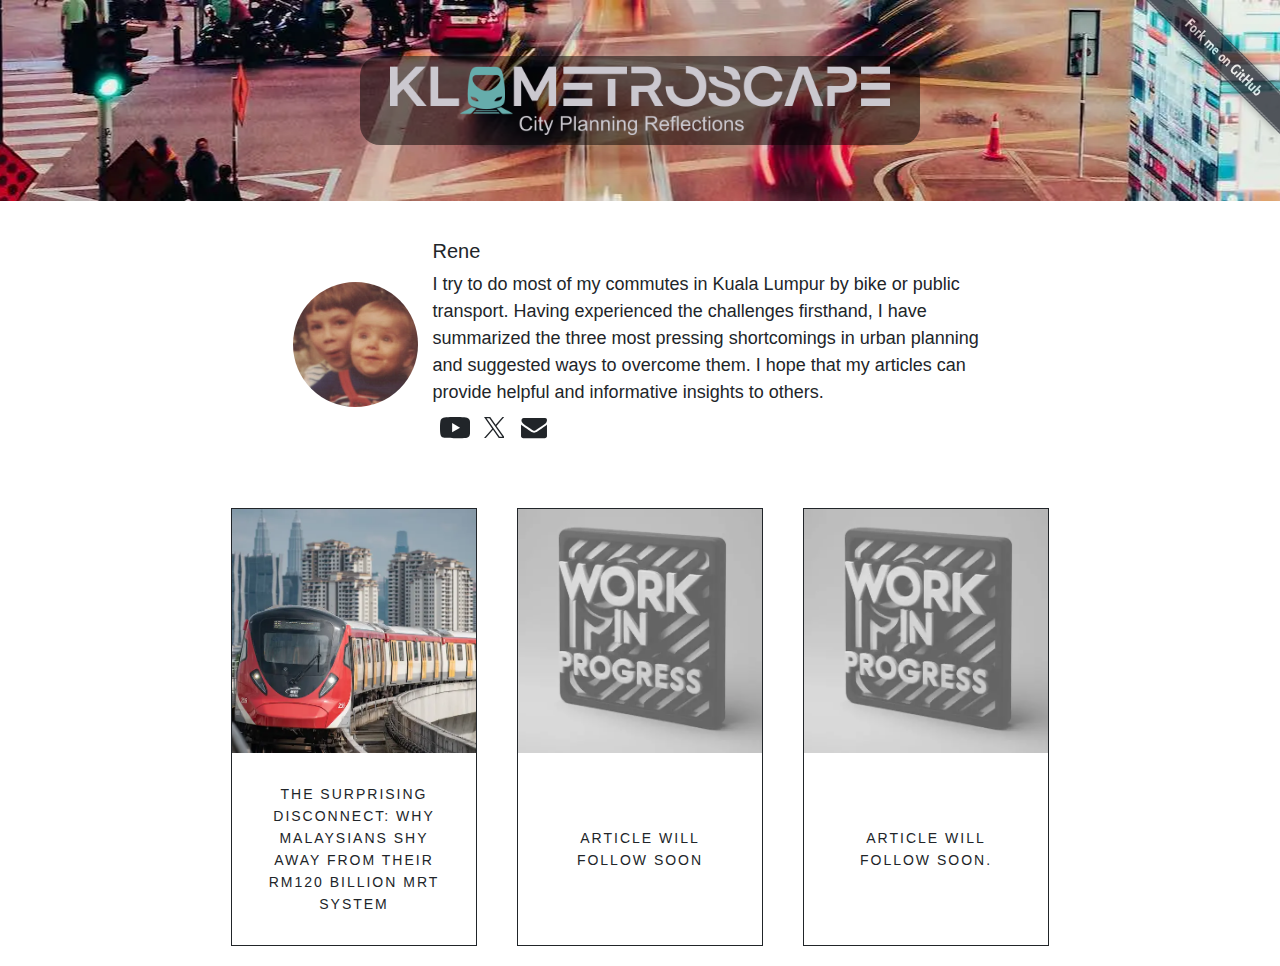
<file: index.html>
<!DOCTYPE html>
<html lang="en">

<head>
  <title>KL Metroscape - Articles about urban planning in Kuala Lumpur</title>
  <!-- Basic -->
  <meta charset="UTF-8">
  <meta http-equiv="X-UA-Compatible" content="IE=edge">
  <meta name="viewport" content="width=device-width, initial-scale=1.0">

  <!-- Search Engine -->
  <meta name="description"
    content="Articles about urban planning in Kuala Lumpur, Malaysia. Highlighting the shortcomings in urban planning and suggesting ways to overcome them.">
  <meta name="image" content="https://rene78.github.io/KL-Metroscape/img/SocialMedia-KL-Metroscape.png">
  <meta name="keywords"
    content="Kuala Lumpur, Urban planning, public transport, problems, bicycle infrastructure, pedestrian infrastructure, trains, busses, MRT" />
  <link rel="canonical" href="https://kl-metroscape.cc">

  <!-- Schema.org for Google -->
  <meta itemprop="name" content="KL Metroscape">
  <meta itemprop="description" content="Articles about urban planning in Kuala Lumpur, Malaysia">
  <meta itemprop="image" content="https://rene78.github.io/KL-Metroscape/img/SocialMedia-KL-Metroscape.png">

  <!-- Twitter -->
  <meta name="twitter:card" content="summary_large_image">

  <!-- Open Graph general (Facebook, Twitter, ...) -->
  <meta property="og:title" content="KL Metroscape">
  <meta property="og:description" content="Articles about urban planning in Kuala Lumpur, Malaysia">
  <meta property="og:image" content="https://rene78.github.io/KL-Metroscape/img/SocialMedia-KL-Metroscape.png">
  <meta property="og:logo" content="https://rene78.github.io/KL-Metroscape/img/android-chrome-512x512.png">
  <meta property="og:url" content="https://rene78.github.io/KL-Metroscape/">
  <meta property="og:site_name" content="KL Metroscape">
  <meta property="og:type" content="website">

  <!-- Favicon related -->
  <link rel="apple-touch-icon" sizes="180x180" href="/img/apple-touch-icon.png">
  <link rel="icon" type="image/png" sizes="32x32" href="/img/favicon-32x32.png">
  <link rel="icon" type="image/png" sizes="16x16" href="/img/favicon-16x16.png">
  <link rel="manifest" href="/img/site.webmanifest">
  <link rel="mask-icon" href="/img/safari-pinned-tab.svg" color="#5bbad5">
  <link rel="shortcut icon" href="/img/favicon.ico">
  <meta name="msapplication-TileColor" content="#da532c">
  <meta name="msapplication-config" content="/img/browserconfig.xml">
  <meta name="theme-color" content="#ffffff">

  <!-- Style related -->
  <link rel="stylesheet" type="text/css" media="screen" href="css/main.css" />

  <!-- Google tag (gtag.js) -->
  <script async src="https://www.googletagmanager.com/gtag/js?id=G-X3NN22FX81"></script>
  <script>
    window.dataLayer = window.dataLayer || [];
    function gtag() { dataLayer.push(arguments); }
    gtag('js', new Date());

    gtag('config', 'G-X3NN22FX81');
  </script>
</head>

<body>
  <header>
    <a href="https://github.com/rene78/KL-Metroscape" class="gh-corner" title="Go to GitHub repository">
      <img decoding="async" loading="lazy" width="149" height="149"
        src="../img/forkme_right_darkblue_121621.png?resize=149%2C149" alt="Fork me on GitHub" data-recalc-dims="1">
    </a>
    <div class="img-container">
      <picture>
        <source media="(max-width:510px)" srcset="../img/KL-Metroscape_logo_compact.png">
        <img class="kl-metroscape-logo" src="../img/KL-Metroscape_logo.png" alt="Logo of KL Metroscape">
      </picture>
    </div>
  </header>

  <div class="rene-profile">
    <img class="profile-pic" src="./img/profile-pic.jpeg" alt="Profile Picture">
    <div class="about-me">
      <p class="about-me-heading">Rene</p>I try to do most of my commutes in Kuala Lumpur by bike or public transport.
      Having experienced the challenges firsthand, I have summarized the <b>three most pressing shortcomings in urban
        planning</b> and suggested ways to overcome them. I hope that my articles can provide helpful and informative
      insights to others.
      <div class="social-media-links">
        <p class="link-symbols" title="YouTube channel of KL Metroscape">
          <a href="https://youtube.com/@KLMetroscape" target="_blank" rel="noopener noreferrer">
            <svg xmlns="http://www.w3.org/2000/svg" viewBox="0 0 120 85">
              <path fill="currentColor"
                d="M118.9 13.3c-1.4-5.2-5.5-9.3-10.7-10.7C98.7 0 60.7 0 60.7 0s-38 0-47.5 2.5C8.1 3.9 3.9 8.1 2.5 13.3 0 22.8 0 42.5 0 42.5s0 19.8 2.5 29.2C3.9 76.9 8 81 13.2 82.4 22.8 85 60.7 85 60.7 85s38 0 47.5-2.5c5.2-1.4 9.3-5.5 10.7-10.7 2.5-9.5 2.5-29.2 2.5-29.2s.1-19.8-2.5-29.3z" />
              <path d="m48.6 60.7 31.6-18.2-31.6-18.2z" style="fill:#fff" />
            </svg>
          </a>
        </p>
        <p class="link-symbols twitter" title="X handle of KL Metroscape">
          <a href="https://x.com/KLMetroscape" target="_blank" rel="noopener noreferrer">
            <svg xmlns="http://www.w3.org/2000/svg" viewBox="0 0 300 300.251">
              <path fill="currentColor"
                d="M178.57 127.15 290.27 0h-26.46l-97.03 110.38L89.34 0H0l117.13 166.93L0 300.25h26.46l102.4-116.59 81.8 116.59h89.34M36.01 19.54H76.66l187.13 262.13h-40.66" />
              />
            </svg>
          </a>
        </p>
        <p class="link-symbols" title="Send me a Mail">
          <a class="link" href="mailto:info@renek.cc">
            <svg xmlns="http://www.w3.org/2000/svg" viewBox="0 0 40 40">
              <path fill="currentColor"
                d="M37.3 15.3v15.3c0 .8-.3 1.6-.9 2.2-.6.6-1.4.9-2.2.9H5.8c-.8 0-1.6-.3-2.2-.9s-.9-1.4-.9-2.2V15.3c.5.6 1.2 1.1 2 1.7 4.7 3.1 7.9 5.4 9.6 6.7.7.5 1.4.9 1.8 1.2.4.3 1 .6 1.9.9.7.3 1.5.5 2.1.5.6 0 1.4-.2 2.1-.5.7-.3 1.4-.6 1.9-.9.4-.3 1-.7 1.8-1.2 2.2-1.6 5.4-3.8 9.6-6.7.6-.5 1.2-1.1 1.8-1.7zm0-5.7c0 1-.3 2-.9 2.9-.6.9-1.5 1.8-2.4 2.4-4.9 3.3-7.9 5.4-9 6.2-.1.1-.4.3-.8.6s-.7.5-1 .7c-.3.2-.6.4-1 .6-.4.2-.7.4-1.1.5-.4.1-.6.2-.9.2-.3 0-.6-.1-.9-.2-.3-.1-.7-.3-1.1-.5-.4-.2-.7-.4-1-.6-.3-.2-.6-.4-1-.7-.4-.3-.7-.5-.8-.6-1.1-.8-2.8-2-5.1-3.5C8 16 7 15.2 6.6 14.9c-.8-.5-1.6-1.2-2.3-2.2s-1-1.9-1-2.6c0-1 .3-1.9.8-2.5.5-.6 1.2-1 2.3-1h28.4c.8 0 1.6.3 2.2.9.1.6.3 1.3.3 2.1z" />
            </svg>
          </a>
        </p>
      </div>
    </div>
  </div>

  <div class="posts-container">
    <a class="post" href="The_Surprising_Disconnect/">
      <div class="post-image" style="background-image:url(./img/thumbnail_The_Surprising_Disconnect.webp);"></div>
      <div class="post-heading">The Surprising Disconnect: Why Malaysians Shy Away from their RM120 Billion MRT System
      </div>
    </a>
    <div class="post" href="#">
      <div class="post-image" style="background-image:url(./img/workinprogress.webp);"></div>
      <div class="post-heading">Article will follow soon</div>
    </div>
    <div class="post" href="#">
      <div class="post-image" style="background-image:url(./img/workinprogress.webp);"></div>
      <div class="post-heading">Article will follow soon.</div>
    </div>
  </div>
  <!-- Scripts -->
  <script src="darkmodechecker.js" defer></script>
</body>

</html>
</file>
<file: css/main.css>
@import url(https://fonts.googleapis.com/css?family=Open+Sans:300,400,700);

:root {
  --primary-text-color: #212529;
  --secondary-text-color: #cbc8cf;
  --tertiary-text-color: #2E6161;

  --background-color-dark-mode: #1e1e1e;
  --primary-text-color-dark-mode: #cbc8cf;
  --tertiary-text-color-dark-mode: #67ADAC;
}

html {
  font-size: 18px;
}

body {
  margin: 0;
  font-family: Mulish, -apple-system, BlinkMacSystemFont, Segoe UI, Helvetica, Arial, sans-serif;
  font-weight: 300;
  line-height: 1.5;
  color: var(--primary-text-color);
}

a {
  color: inherit;
  font-weight: 400;
  text-decoration: underline;
}

a:hover {
  color: var(--tertiary-text-color);
}

.gh-corner {
  position: absolute;
  right: 0;
  opacity: 0.7;
}

/* Don't show GitHub corner on small screens due to overlap with heading */
@media (max-width: 680px) {
  .gh-corner {
    display: none;
  }
}

.img-container {
  min-height: 201px;
  background-image: url(../img/site-header-image.webp);
  background-repeat: no-repeat;
  background-size: 3075px 201px;
  background-position: center top;
  text-decoration: none;
  color: inherit;
  display: flex;
  justify-content: center;
  align-items: center;
}

header picture {
  display: contents;
}

.kl-metroscape-logo {
  background-color: rgba(0, 0, 0, 0.5);
  padding: 10px 30px;
  width: 85%;
  max-width: 500px;
  border-radius: 20px;
}

@media (max-width: 510px) {
  .kl-metroscape-logo {
    width: auto;
    max-height: 160px;
  }
}

.rene-profile {
  display: flex;
  flex-wrap: wrap;
  justify-content: center;
  align-items: center;
  margin: 30px;
}

.profile-pic {
  border-radius: 50%;
  width: 125px;
  height: 125px;
  margin: 5px 15px;
}

.about-me {
  width: 570px;
}

.about-me-heading {
  font-weight: 400;
  margin: 5px 0;
  font-size: 20px;
}

.social-media-links {
  display: flex;
  align-items: center;
}

.link-symbols {
  margin: 7px;
  width: 30px;
}

.twitter {
  width: 21px;
}

.link-symbols:hover {
  color: gray;
  cursor: pointer;
}

.link {
  color: inherit;
}

@media (max-width: 800px) {
  .about-me-heading {
    text-align: center;
  }
}

.posts-container {
  display: flex;
  flex-wrap: wrap;
  align-items: stretch;
  justify-content: center;
  max-width: 1400px;
  padding: 0px 30px;
  margin: 0 auto;
  position: relative;
}

.post {
  width: 20%;
  margin: 25px;
  border: solid 1px var(--primary-text-color);
  overflow: hidden;
  display: flex;
  flex-direction: column;
  text-decoration: none;
  color: inherit;
}

@media (max-width: 1340px) {
  .post {
    margin: 20px;
  }
}

@media (max-width: 1200px) {
  .post {
    width: 21%;
    margin: 15px;
  }
}

@media (max-width: 1020px) {
  .post {
    width: 45%;
  }
}

@media (max-width: 800px) {
  .post {
    width: 43%;
  }
}

@media (max-width: 600px) {
  .post {
    margin: 0px;
    width: 100%;
    margin-bottom: 40px;
  }
}

@media (max-width: 510px) {
  .post {
    margin-bottom: 20px;
  }
}

.post-image {
  padding-bottom: 100%;
  background-size: cover;
  background-position: center;
}

.post-heading {
  text-transform: uppercase;
  letter-spacing: 2px;
  /* border-top: solid 1px #eaeae6; */
  padding: 30px;
  font-size: 14px;
  line-height: 22px;
  display: flex;
  height: 100%;
  align-items: center;
  justify-content: center;
  text-align: center;
}

.dark-mode {
  background-color: var(--background-color-dark-mode);
  color: var(--primary-text-color-dark-mode);

  h1,
  h2,
  h3 {
    color: var(--tertiary-text-color-dark-mode);
  }

  a:hover {
    color: var(--tertiary-text-color-dark-mode);
  }

  #toc-container {
    background-color: #161616;
    border-color: var(--primary-text-color);
  }

  figcaption {
    color: var(--primary-text-color-dark-mode);
  }

  [aria-describedby="footnote-label"] {
    color: var(--primary-text-color-dark-mode);
  }

  .wp-block-quote {
    border-left: 0.25em solid;
    background-color: #161616;
  }

  .post {
    border-color: var(--primary-text-color-dark-mode);
  }
}
</file>
